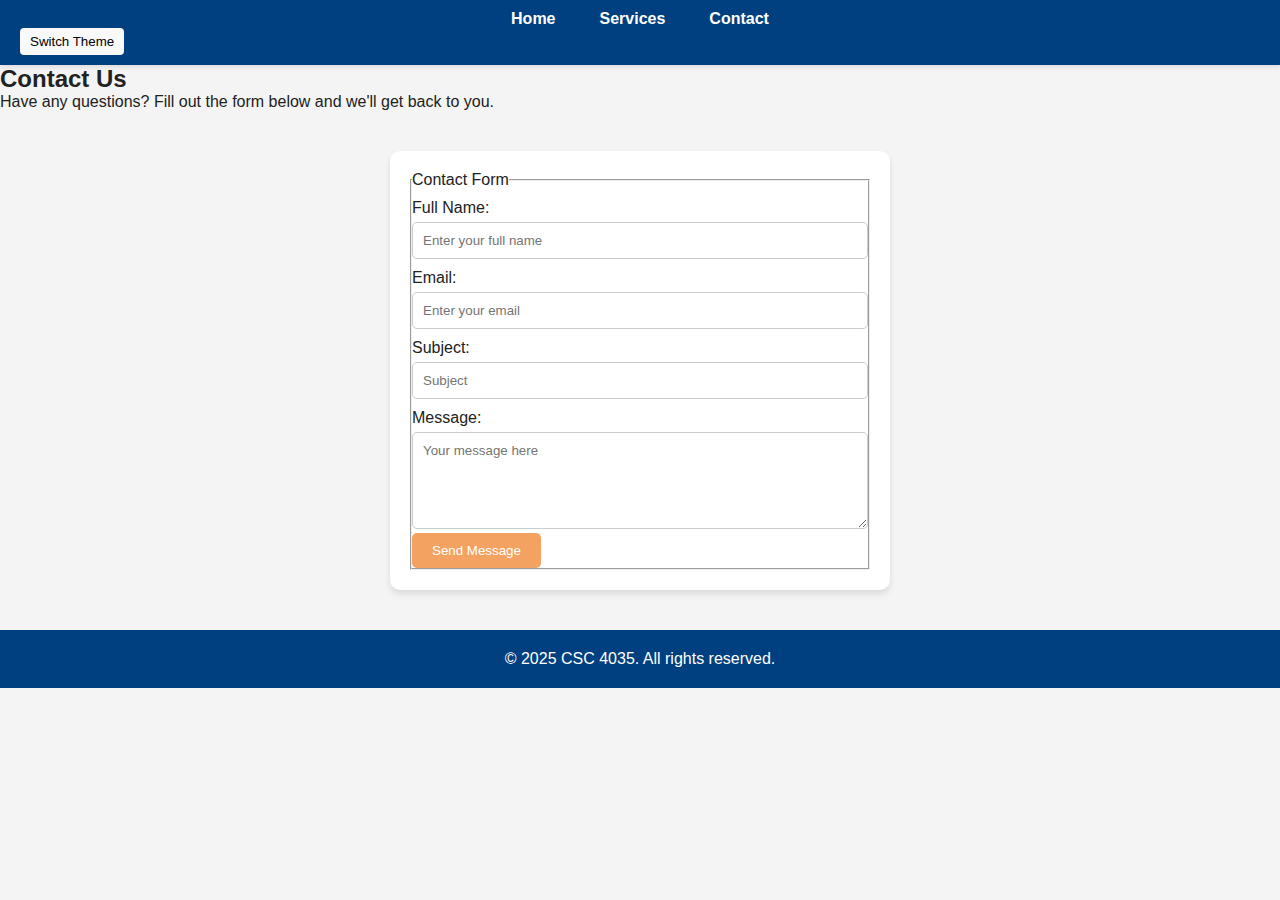
<file: contact.html>
<!DOCTYPE html>
<html lang="en">
<head>
    <meta charset="utf-8">
    <meta name="viewport" content="width=device-width, initial-scale=1">
    <title>Contact Page</title>
    <link rel="stylesheet" href="style.css">
</head>
<body>

    <header>
        <nav>
            <ul>
                <li><a href="index.html">Home</a></li>
                <li><a href="services.html">Services</a></li>
                <li><a href="contact.html">Contact</a></li>
            </ul>
            <button id="themeToggle"> Switch Theme</button>
        </nav>
    </header>

    <section class="contact-section">
        <h2>Contact Us</h2>
        <p>Have any questions? Fill out the form below and we'll get back to you.</p>
        
        <form class="contact-form" id="contact-form">
          <fieldset>
            <legend>Contact Form</legend>
        
            <label for="nameInput">Full Name:</label>
            <input type="text" id="nameInput" name="name" placeholder="Enter your full name" required>
        
            <label for="email">Email:</label>
            <input type="email" id="email" name="email" placeholder="Enter your email" required>
        
            <label for="subject">Subject:</label>
            <input type="text" id="subject" name="subject" placeholder="Subject" required>
        
            <label for="messageInput">Message:</label>
            <textarea id="messageInput" name="message" placeholder="Your message here" rows="5" required></textarea>
        
            <button type="submit">Send Message</button>
          </fieldset>
        </form>
        
        <p id="response"></p> 

    </section>

    <footer>
        <p>&copy; 2025 CSC 4035. All rights reserved.</p>
    </footer>

</body>

    <script src="script.js" defer></script>
</html>
</file>
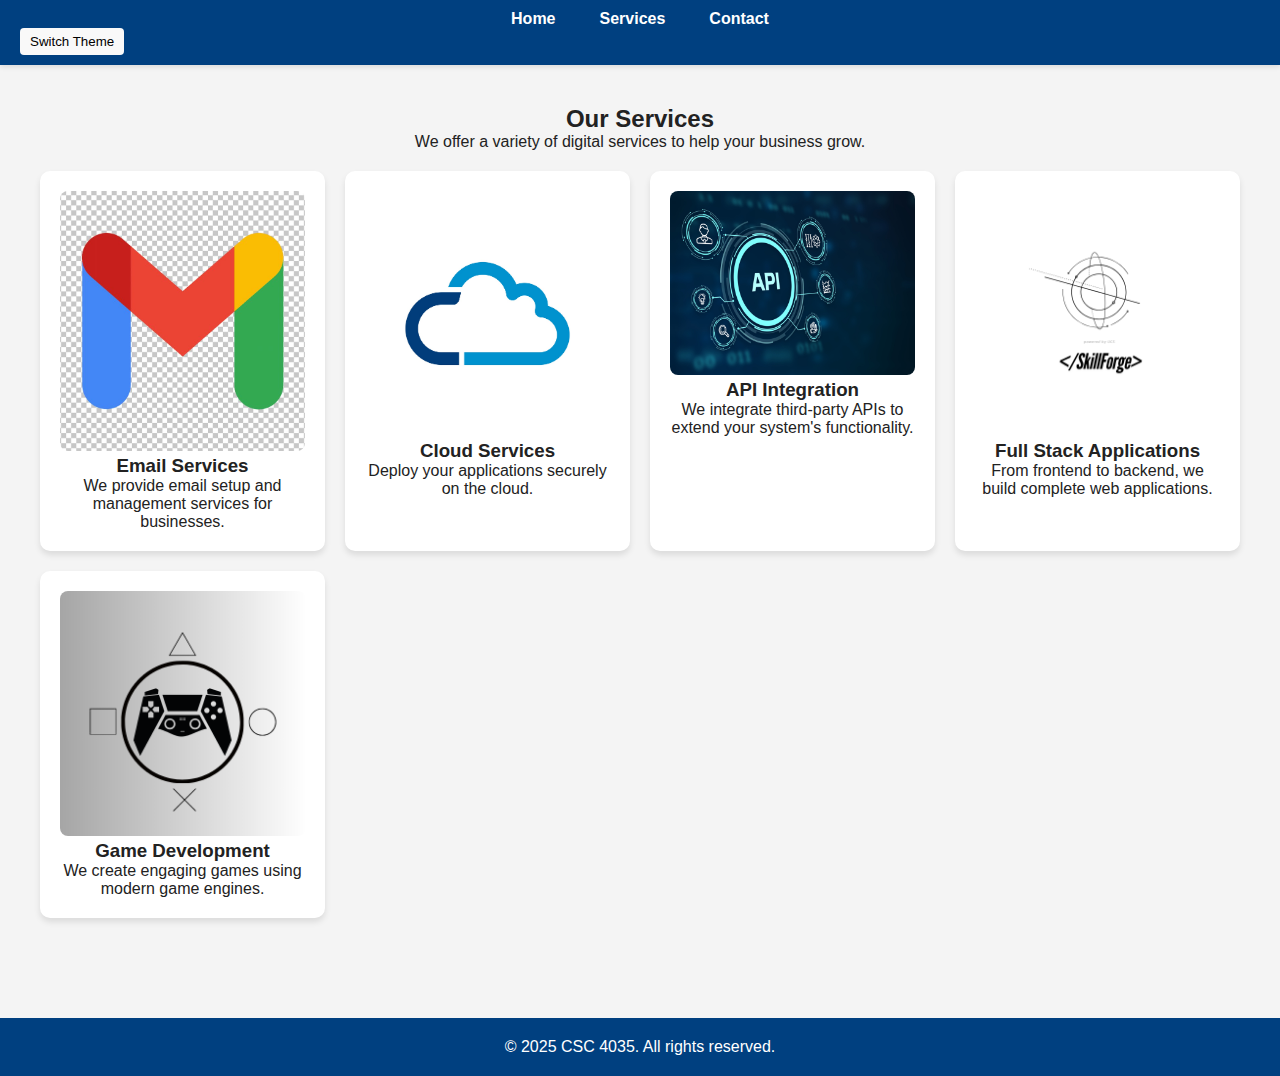
<file: services.html>
<!DOCTYPE html>
<html lang="en">
<head>
    <meta charset="utf-8">
    <meta name="viewport" content="width=device-width, initial-scale=1">
    <title>Services Page</title>
    <link rel="stylesheet" href="style.css">
</head>
<body>

    <header>
        <nav>
            <ul>
                <li><a href="index.html">Home</a></li>
                <li><a href="services.html">Services</a></li>
                <li><a href="contact.html">Contact</a></li>
            </ul>
            <button id="themeToggle">Switch Theme</button>
        </nav>
    </header>

    <section class="services-section">
        <h2>Our Services</h2>
        <p>We offer a variety of digital services to help your business grow.</p>
        
        <div class="all-cards">
            <div class="card">
                <img src="images/gmail.jpg" alt="Email Services">
                <h3>Email Services</h3>
                <p>We provide email setup and management services for businesses.</p>
            </div>
            <div class="card">
                <img src="images/cloud.jpg" alt="Cloud Services">
                <h3>Cloud Services</h3>
                <p>Deploy your applications securely on the cloud.</p>
            </div>
            <div class="card">
                <img src="images/api.jpg" alt="API Integration">
                <h3>API Integration</h3>
                <p>We integrate third-party APIs to extend your system's functionality.</p>
            </div>
            <div class="card">
                <img src="images/2.png" alt="Full Stack Apps">
                <h3>Full Stack Applications</h3>
                <p>From frontend to backend, we build complete web applications.</p>
            </div>
            <div class="card">
                <img src="images/14.png" alt="Game Development">
                <h3>Game Development</h3>
                <p>We create engaging games using modern game engines.</p>
            </div>
        </div>
    </section>

    <footer>
        <p>&copy; 2025 CSC 4035. All rights reserved.</p>
    </footer>

    <script src="script.js" defer></script>

</body>
</html>
</file>
<file: style.css>
/* General Reset */
* {
    margin: 0;
    padding: 0;
    box-sizing: border-box;
    font-family: "Segoe UI", Tahoma, Geneva, Verdana, sans-serif;
  }
  
  body {
    background-color: #f4f4f4;
    color: #222;
    transition: all 0.3s ease-in-out;
  }
  
  body.dark-theme {
    background-color: #121212;
    color: #f0f0f0;
  }
  
  a {
    color: inherit;
    text-decoration: none;
  }
  
  /* Header Navigation */
  header {
    background-color: #004080;
    padding: 10px 0;
    box-shadow: 0 2px 5px rgba(0,0,0,0.1);
  }
  
  body.dark-theme header {
    background-color: #1a1a2e;
  }
  
  nav ul {
    display: flex;
    justify-content: center;
    list-style: none;
    gap: 20px;
    flex-wrap: wrap;
  }
  
  nav ul li a {
    color: white;
    font-weight: bold;
    padding: 8px 12px;
    border-radius: 4px;
    transition: background-color 0.2s ease;
  }
  
  nav ul li a:hover {
    background-color: rgba(255, 255, 255, 0.2);
  }
  .welcome {
    color: black;
}
  
  /* Theme Toggle Button */
  #themeToggle {
    margin-left: 20px;
    background-color: #f9f9f9;
    color: black;
    padding: 6px 10px;
    border: none;
    border-radius: 4px;
    cursor: pointer;

  }
  
  body.dark-theme #themeToggle {
    background-color: #2d2d2d;
    color: white;
  }
  
  /* Hero Section */
  .hero {
    text-align: center;
    padding: 50px 20px;
    background: url('images/hero-banner.jpg') no-repeat center center/cover;
    color: white;
    font-size: 24px;
  }
  
  body.dark-theme .hero {
    background-color: #1e1e2f;
  }
  
  /* Main Layout */
  .main-container {
    display: flex;
    justify-content: space-between;
    padding: 40px;
    gap: 30px;
    flex-wrap: wrap;
  }
  
  .intro, .right-side {
    flex: 1;
    min-width: 300px;
    padding: 20px;
    background: white;
    border-radius: 8px;
    box-shadow: 0px 0px 10px rgba(0, 0, 0, 0.1);
  }
  
  body.dark-theme .intro,
  body.dark-theme .right-side {
    background: #1f1f2f;
  }
  
  .right-side ul {
    list-style: none;
    padding: 0;
    margin-top: 10px;
  }
  
  .right-side li {
    background-color: #dcefff;
    margin-bottom: 10px;
    padding: 10px;
    border-radius: 6px;
    transition: background-color 0.3s ease;
  }
  
  body.dark-theme .right-side li {
    background-color: #333a50;
  }
  
  /* Services Section */
  .services-section {
    text-align: center;
    padding: 40px 20px;
  }
  
  .all-cards {
    display: grid;
    grid-template-columns: repeat(auto-fit, minmax(250px, 1fr));
    gap: 20px;
    padding: 20px;
  }
  
  .card {
    background: white;
    padding: 20px;
    border-radius: 10px;
    box-shadow: 0px 4px 6px rgba(0, 0, 0, 0.1);
    transition: transform 0.3s ease-in-out;
  }
  
  .card:hover {
    transform: scale(1.05);
  }
  
  .card img {
    max-width: 100%;
    height: auto;
    border-radius: 8px;
  }
  
  body.dark-theme .card {
    background-color: #2c2c3c;
  }
  
  /* Contact Page */
  .contact-form, .Faq {
    max-width: 500px;
    margin: 40px auto;
    background: white;
    padding: 20px;
    border-radius: 10px;
    box-shadow: 0px 4px 6px rgba(0, 0, 0, 0.1);
  }
  
  body.dark-theme .contact-form, 
  body.dark-theme .Faq {
    background: #1b1c2e;
  }
  
  .contact-form label {
    display: block;
    margin: 10px 0 5px;
  }
  
  .contact-form input, .contact-form textarea {
    width: 100%;
    padding: 10px;
    border: 1px solid #ccc;
    border-radius: 5px;
    transition: border-color 0.3s;
  }
  
  .contact-form input:focus, .contact-form textarea:focus {
    border-color: #f4a261;
  }
  
  /* FAQ Section */
  .faq-item {
    margin-bottom: 20px;
  }
  
  .question {
    cursor: pointer;
    font-weight: bold;
    padding: 10px;
    background-color: #cce6ff;
    border-radius: 4px;
  }
  
  body.dark-theme .question {
    background-color: #2c2c4a;
  }
  
  .answer {
    display: none;
    margin-top: 8px;
    padding-left: 12px;
    transition: all 0.3s ease;
  }
  
  .answer.visible {
    display: block;
  }
  
  /* Buttons */
  button {
    padding: 10px 20px;
    border: none;
    background: #f4a261;
    color: white;
    border-radius: 5px;
    cursor: pointer;
    transition: background 0.3s;
  }
  
  button:hover {
    background: #e76f51;
  }
  

  .clock {
    text-align: center;
    font-size: 16px;
    color: white;
    margin-top: 5px;
    font-weight: bold;
  }

  #backToTopBtn {
    position: fixed;
    bottom: 30px;
    right: 30px;
    z-index: 1000;
    display: none;
    background-color: #004080;
    color: white;
    border: none;
    border-radius: 50%;
    width: 50px;
    height: 50px;
    font-size: 18px;
    cursor: pointer;
    box-shadow: 0 4px 6px rgba(0,0,0,0.3);
  }
  
  #backToTopBtn:hover {
    background-color: #0066cc;
  }
  


  /* Footer */
  footer {
    background-color: #004080;
    padding: 20px;
    text-align: center;
    color: white;
    margin-top: 40px;
  }
  
  body.dark-theme footer {
    background-color: #1a1a2e;
  }
  
  .footer-container {
    display: flex;
    flex-direction: column;
    align-items: center;
    gap: 10px;
  }
  
  /* Responsive Design */
  @media (max-width: 1024px) {
    .main-container {
      flex-direction: column;
      align-items: center;
      padding: 20px;
    }
  }
  
  @media (max-width: 768px) {
    nav ul {
      flex-direction: column;
      align-items: center;
    }
  
    .all-cards {
      grid-template-columns: repeat(auto-fit, minmax(200px, 1fr));
    }

    #themeToggle {
        margin-left: 100px;
    }
  }
  
  @media (max-width: 480px) {
    .main-container, .contact-form {
      padding: 10px;
    }
  
    .intro, .right-side, .card, .contact-form, .Faq {
      margin: 10px;
    }
  
    nav ul li a {
      font-size: 16px;
    }
  }
</file>
